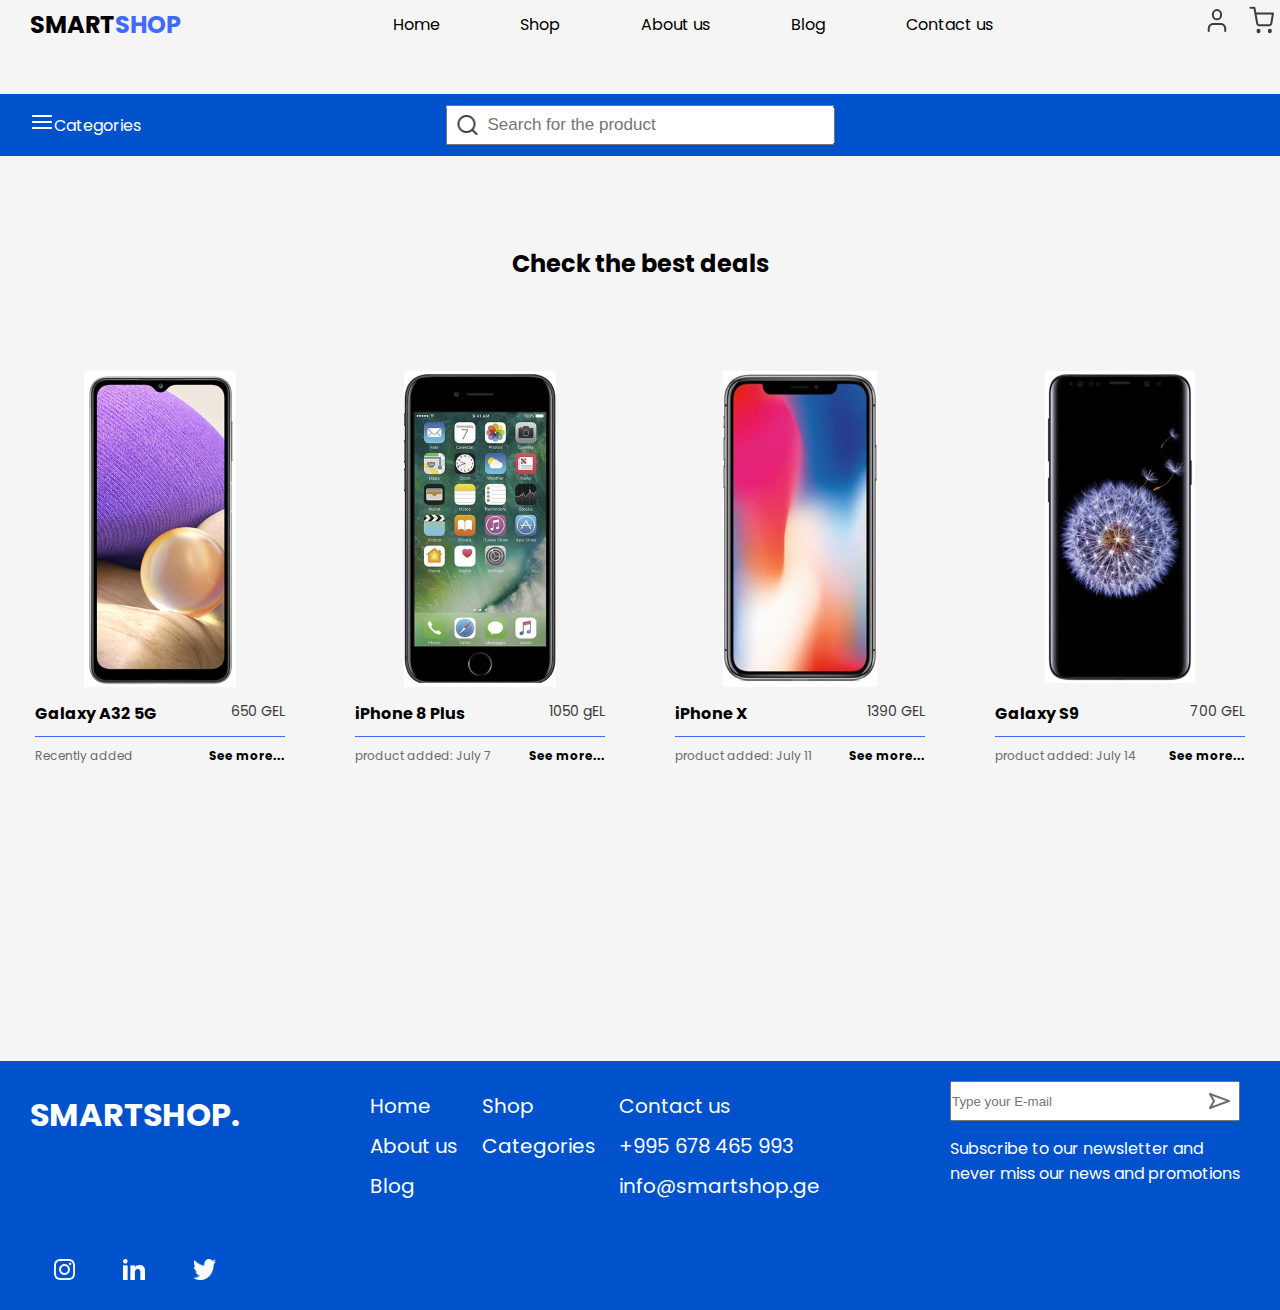
<file: index.html>
<!DOCTYPE html>
<html lang="en">
<head>
  <meta charset="UTF-8">
  <meta http-equiv="X-UA-Compatible" content="IE=edge">
  <meta name="viewport" content="width=device-width, initial-scale=1.0">
  <link rel="preconnect" href="https://fonts.googleapis.com">
<link rel="preconnect" href="https://fonts.gstatic.com" crossorigin>
<link href="https://fonts.googleapis.com/css2?family=Poppins&display=swap" rel="stylesheet">
  <link rel="stylesheet" href="css/style.css">
  <title>Main</title>
</head>
<body>

  <header>
    <div class="navbar-left">
      <a href="index.html">SMART<span>SHOP</span></a>
    </div>
    <nav class="navbar">
      <ul class="nav-item">
        <li class="nav-items"><a href="#">Home</a></li>
        <li class="nav-items"><a href="index.html">Shop</a></li>
        <li class="nav-items"><a href="about.html">About us</a></li>
        <li class="nav-items"><a href="blog.html">Blog</a></li>
        <li class="nav-items"><a href="contact.html">Contact us</a></li>
      </ul>
    </nav>
    <div class="navbar-right">
      <div class="navbar-right-left">
        <img src="img/user.svg" alt="">
      </div>
      <div class="navbar-right-right">
        <img src="img/shop.svg" alt="">
      </div>
    </div>
  </header>


  <main>
    <section class="top-section">
      <div class="top-section-hamburger">
        <div class="hamburger-left">
          <img src="img/hamburger.png" alt="">
        </div>
        <div class="hamburger-right">
          <span>Categories</span>
        </div>
      </div>
      <div class="input">
        <input type="text" placeholder="Search for the product">
        <img src="img/search.png">
      </div>
    </section>
    <div class="section-middle-section">
      <h2>Check the best deals</h2>
    </div>
    <section class="bottom-section">
      <div class="bottom-section-first">
        <div class="bottom-section-first-top"></div>
        <div class="bottom-section-first-bottom">
          <div class="bottom-top">
            <h4 class="phone-name">Galaxy A32 5G</h4>
            <p class="price">650 GEL</p>
          </div>
          <div class="bottom-bottom">
            <p class="add">Recently added</p>
            <h6 class="see-more">See more...</h6>
          </div>
        </div>
      </div>
      <div class="bottom-section-second">
        <div class="bottom-section-second-top"></div>
        <div class="bottom-section-second-bottom">
          <div class="bottom-top">
            <h4 class="phone-name">iPhone 8 Plus</h4>
            <p class="price">1050 gEL</p>
          </div>
          <div class="bottom-bottom">
            <p class="add">product added: July 7</p>
            <h6 class="see-more">See more...</h6>
          </div>
        </div>
      </div>
      <div class="bottom-section-third">
        <div class="bottom-section-third-top"></div>
        <div class="bottom-section-first-bottom">
          <div class="bottom-top">
            <h4 class="phone-name">iPhone X</h4>
            <p class="price">1390 GEL</p>
          </div>
          <div class="bottom-bottom">
            <p class="add">product added: July 11</p>
            <h6 class="see-more">See more...</h6>
          </div>
        </div>
      </div>
      <div class="bottom-section-fourth">
        <div class="bottom-section-fourth-top"></div>
        <div class="bottom-section-fourth-bottom">
          <div class="bottom-top">
            <h4 class="phone-name">Galaxy S9</h4>
            <p class="price">700 GEL</p>
          </div>
          <div class="bottom-bottom">
            <p class="add">product added: July 14</p>
            <h6 class="see-more">See more...</h6>
          </div>
        </div>
      </div>
    </section>
  </main>

  <footer>
    <div class="footer-left">
      <div class="footer-left-top">
        <h1>SMARTSHOP.</h1>
      </div>
      <div class="footer-right-top">
        <img src="img/Instagram.png" alt="">
        <img src="img/linkedin.png" alt="">
        <img src="img/twitter.png" alt="">
      </div>
    </div>
    <div class="footer-middle">
      <div class="footer-middle-top">
        <p>Home</p>
        <p>About us</p>
        <p>Blog</p>
      </div>
      <div class="footer-middle-middle">
        <p>Shop</p>
        <p>Categories</p>
      </div>
      <div class="footer-middle-bottom">
        <p>Contact us</p>
        <p>+995 678 465 993</p>
        <p>info@smartshop.ge</p>
      </div>
    </div>
    <div class="footer-right">
      <div class="footer-inp">
        <input type="text" placeholder="Type your E-mail">
        <img src="img/last-input.png" alt="">
      </div>
      <div class="footer-right-bottom">
        <p>Subscribe to our newsletter and never 
          miss our news and promotions</p>
      </div>
    </div>
  </footer>

</body>
</html>
</file>
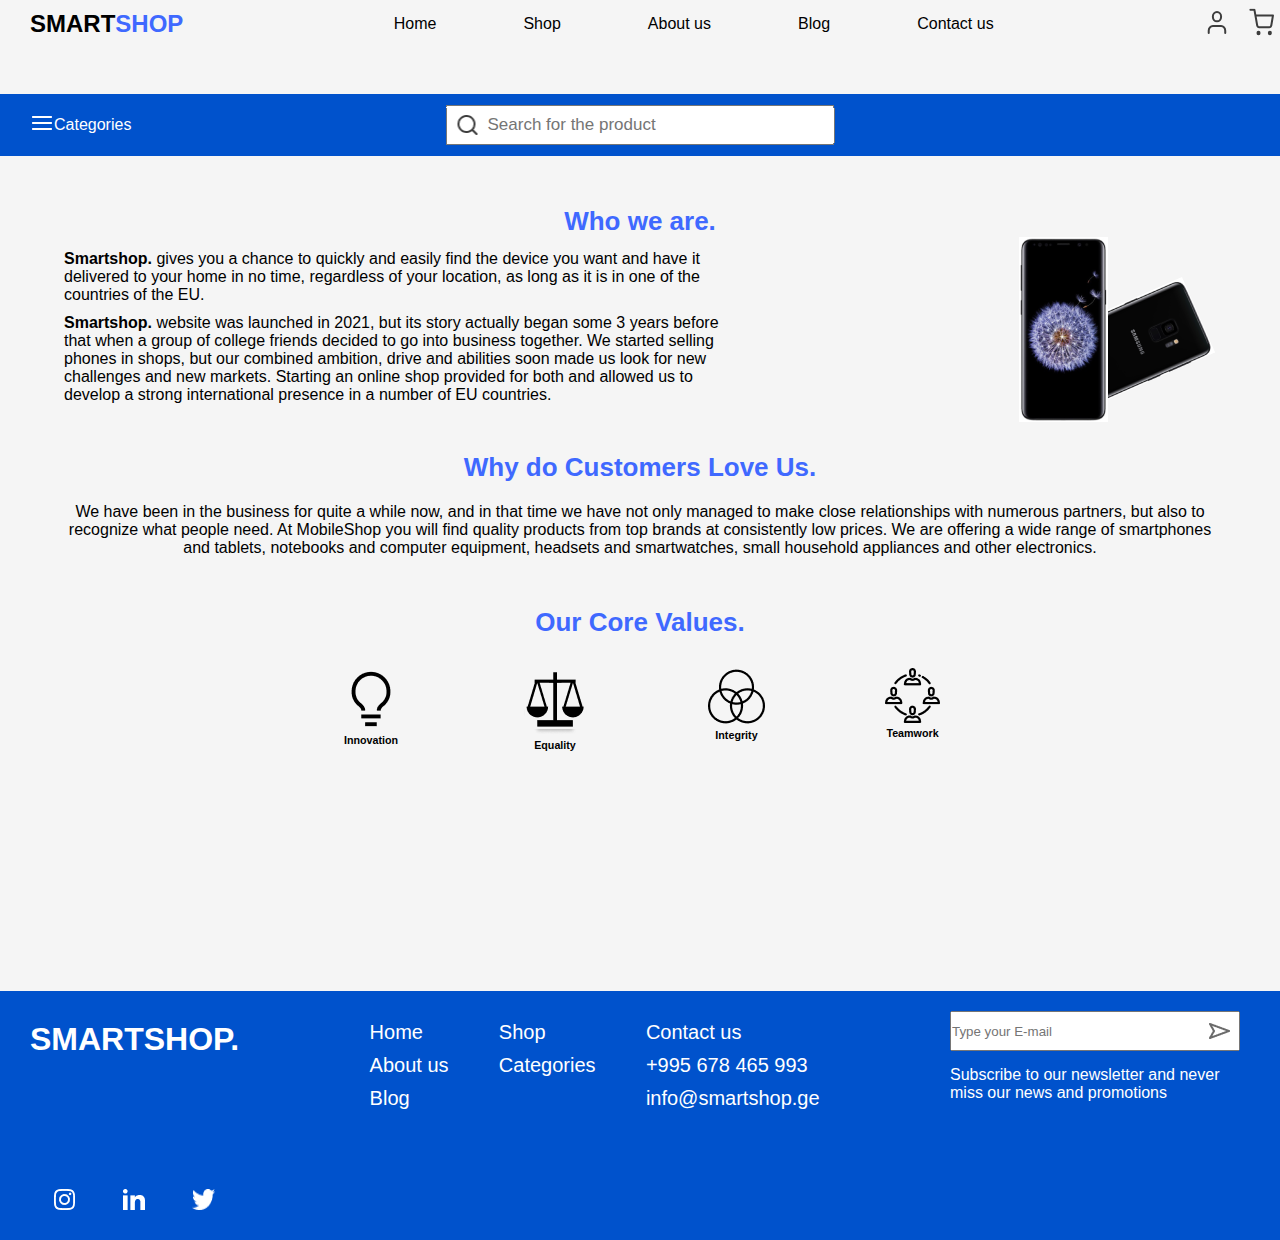
<file: about.html>
<!DOCTYPE html>
<html lang="en">
<head>
  <meta charset="UTF-8">
  <meta http-equiv="X-UA-Compatible" content="IE=edge">
  <meta name="viewport" content="width=device-width, initial-scale=1.0">
  <link rel="stylesheet" href="css/style.css">
  <title>About</title>
</head>
<body>
  <header>
    <div class="navbar-left">
      <a href="#">SMART<span>SHOP</span></a>
    </div>
    <nav class="navbar">
      <ul class="nav-item">
        <li class="nav-items"><a href="index.html">Home</a></li>
        <li class="nav-items"><a href="#">Shop</a></li>
        <li class="nav-items"><a href="about.html">About us</a></li>
        <li class="nav-items"><a href="blog.html">Blog</a></li>
        <li class="nav-items"><a href="contact.html">Contact us</a></li>
      </ul>
    </nav>
    <div class="navbar-right">
      <div class="navbar-right-left">
        <img src="img/user.svg" alt="">
      </div>
      <div class="navbar-right-right">
        <img src="img/shop.svg" alt="">
      </div>
    </div>
  </header>

  <main>
    <section class="top-section">
      <div class="top-section-hamburger">
        <div class="hamburger-left">
          <img src="img/hamburger.png" alt="">
        </div>
        <div class="hamburger-right">
          <span>Categories</span>
        </div>
      </div>
      <div class="input">
        <input type="text" placeholder="Search for the product">
        <img src="img/search.png">
      </div>
    </section>

    <section class="about-section-middle-top">
      <h2>Who we are.</h2>
      <div class="about-section-middle-top-flex">
        <div class="about-section-middle-top-flex-left">
          <p><span>Smartshop.</span> gives you a chance to quickly and easily find the device you want and have it delivered to your home in no time, regardless of your location, as long as it is in one of the countries of the EU.</p>
          <p><span>Smartshop.</span> website was launched in 2021, but its story actually began some 3 years before that when a group of college friends decided to go into business together. We started selling phones in shops, but our combined ambition, drive and abilities soon made us look for new challenges and new markets. Starting an online shop provided for both and allowed us to develop a strong international presence in a number of EU countries.</p>
        </div>
        <div class="about-section-middle-top-flex-right">
          <img src="img/about-phones.png" alt="">
        </div>
      </div>
    </section>

    <section class="about-section-middle-middle">
      <h2>Why do Customers Love Us.</h2>
      <div class="about-section-middle-middle-bottom">
        <p>We have been in the business for quite a while now, and in that time we have not only managed to make close relationships with numerous partners, but also to recognize what people need. At MobileShop you will find quality products from top brands at consistently low prices. We are offering a wide range of smartphones and tablets, notebooks and computer equipment, headsets and smartwatches, small household appliances and other electronics.</p>
      </div>
    </section>

    <section class="about-section-middle-bottom">
      <h2>Our Core Values.</h2>
      <div class="about-section-middle-bottom-flex">
        <div class="about-section-middle-flex-part">
          <div class="about-section-middle-flex-part-top">
            <img src="img/innovation.png" alt="">
          </div>
          <div class="about-section-middle-flex-part-bottom">
            <h6>Innovation</h6>
          </div>
        </div>
        <div class="about-section-middle-flex-part">
          <div class="about-section-middle-flex-part-top">
            <img src="img/equality.png" alt="">
          </div>
          <div class="about-section-middle-flex-part-bottom">
            <h6>Equality</h6>
          </div>
        </div>
        <div class="about-section-middle-flex-part">
          <div class="about-section-middle-flex-part-top">
            <img src="img/integrity.png" alt="">
          </div>
          <div class="about-section-middle-flex-part-bottom">
            <h6>Integrity</h6>
          </div>
        </div>
        <div class="about-section-middle-flex-part">
          <div class="about-section-middle-flex-part-top">
            <img src="img/teamwork.png" alt="">
          </div>
          <div class="about-section-middle-flex-part-bottom">
            <h6>Teamwork</h6>
          </div>
        </div>
      </div>
    </section>

  </main>

  <footer>
    <div class="footer-left">
      <div class="footer-left-top">
        <h1>SMARTSHOP.</h1>
      </div>
      <div class="footer-right-top">
        <img src="img/Instagram.png" alt="">
        <img src="img/linkedin.png" alt="">
        <img src="img/twitter.png" alt="">
      </div>
    </div>
    <div class="footer-middle">
      <div class="footer-middle-top">
        <p>Home</p>
        <p>About us</p>
        <p>Blog</p>
      </div>
      <div class="footer-middle-middle">
        <p>Shop</p>
        <p>Categories</p>
      </div>
      <div class="footer-middle-bottom">
        <p>Contact us</p>
        <p>+995 678 465 993</p>
        <p>info@smartshop.ge</p>
      </div>
    </div>
    <div class="footer-right">
      <div class="footer-inp">
        <input type="text" placeholder="Type your E-mail">
        <img src="img/last-input.png" alt="">
      </div>
      <div class="footer-right-bottom">
        <p>Subscribe to our newsletter and never 
          miss our news and promotions</p>
      </div>
    </div>
  </footer>
  
</body>
</html>
</file>
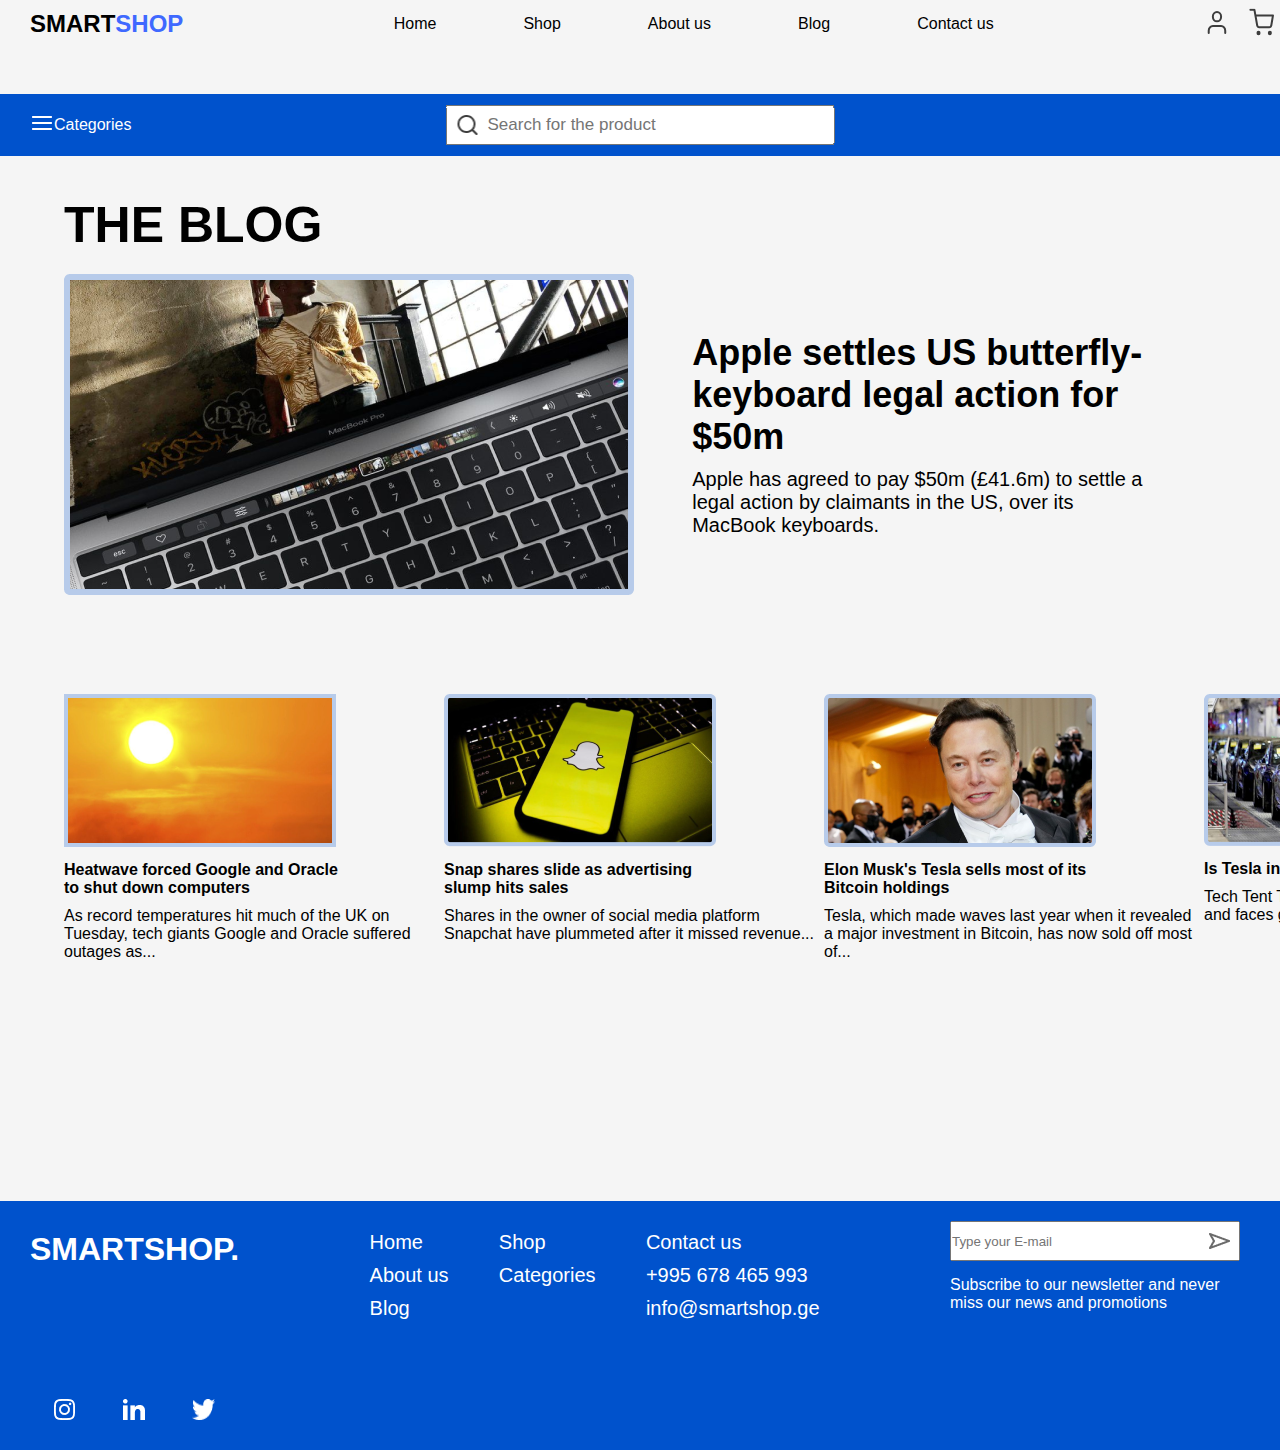
<file: blog.html>
<!DOCTYPE html>
<html lang="en">
<head>
  <meta charset="UTF-8">
  <meta http-equiv="X-UA-Compatible" content="IE=edge">
  <meta name="viewport" content="width=device-width, initial-scale=1.0">
  <link rel="stylesheet" href="css/style.css">
  <title>Blog</title>
</head>
<body>
  <header>
    <div class="navbar-left">
      <a href="#">SMART<span>SHOP</span></a>
    </div>
    <nav class="navbar">
      <ul class="nav-item">
        <li class="nav-items"><a href="#">Home</a></li>
        <li class="nav-items"><a href="#">Shop</a></li>
        <li class="nav-items"><a href="about.html">About us</a></li>
        <li class="nav-items"><a href="blog.html">Blog</a></li>
        <li class="nav-items"><a href="contact.html">Contact us</a></li>
      </ul>
    </nav>
    <div class="navbar-right">
      <div class="navbar-right-left">
        <img src="img/user.svg" alt="">
      </div>
      <div class="navbar-right-right">
        <img src="img/shop.svg" alt="">
      </div>
    </div>
  </header>

  <main>
    <section class="top-section">
      <div class="top-section-hamburger">
        <div class="hamburger-left">
          <img src="img/hamburger.png" alt="">
        </div>
        <div class="hamburger-right">
          <span>Categories</span>
        </div>
      </div>
      <div class="input">
        <input type="text" placeholder="Search for the product">
        <img src="img/search.png">
      </div>
    </section>

    <section class="blog-section-middle-top">
      <h1>THE BLOG</h1>
      <div class="blog-section-middle-top-flex">
        <div class="blog-section-middle-top-part">
          <img src="img/blog-computer.png" alt="">
        </div>
        <div class="blog-section-middle-top-part">
          <h2>Apple settles US butterfly-keyboard legal action for $50m</h2>
          <p>Apple has agreed to pay $50m (£41.6m) to settle a legal action by claimants in the US, over its MacBook keyboards.</p>
        </div>
      </div>

      <div class="blog-section-middle-bottom">
        <div class="blog-section-middle-bottom-part">
          <img src="img/blog-sun.png" alt="">
          <h4>Heatwave forced Google and Oracle to shut down computers</h4>
          <p>As record temperatures hit much of the UK on Tuesday, tech giants Google and Oracle suffered outages as...</p>
        </div>
        <div class="blog-section-middle-bottom-part">
          <img src="img/blog-snapchat.png" alt="">
          <h4>Snap shares slide as advertising slump hits sales</h4>
          <p>Shares in the owner of social media platform Snapchat have plummeted after it missed revenue...</p>
        </div>
        <div class="blog-section-middle-bottom-part">
          <img src="img/blog-elon.png" alt="">
          <h4>Elon Musk's Tesla sells most of its Bitcoin holdings</h4>
          <p>Tesla, which made waves last year when it revealed a major investment in Bitcoin, has now sold off most of...</p>
        </div>
        <div class="blog-section-middle-bottom-part">
          <img src="img/blog-tesla.png" alt="">
          <h4>Is Tesla in trouble?</h4>
          <p>Tech Tent Tesla has abandoned its Bitcoin investment and faces greater challenges from arrivals - we ask...</p>
        </div>
      </div>

    </section>
  </main>

  <footer>
    <div class="footer-left">
      <div class="footer-left-top">
        <h1>SMARTSHOP.</h1>
      </div>
      <div class="footer-right-top">
        <img src="img/Instagram.png" alt="">
        <img src="img/linkedin.png" alt="">
        <img src="img/twitter.png" alt="">
      </div>
    </div>
    <div class="footer-middle">
      <div class="footer-middle-top">
        <p>Home</p>
        <p>About us</p>
        <p>Blog</p>
      </div>
      <div class="footer-middle-middle">
        <p>Shop</p>
        <p>Categories</p>
      </div>
      <div class="footer-middle-bottom">
        <p>Contact us</p>
        <p>+995 678 465 993</p>
        <p>info@smartshop.ge</p>
      </div>
    </div>
    <div class="footer-right">
      <div class="footer-inp">
        <input type="text" placeholder="Type your E-mail">
        <img src="img/last-input.png" alt="">
      </div>
      <div class="footer-right-bottom">
        <p>Subscribe to our newsletter and never 
          miss our news and promotions</p>
      </div>
    </div>
  </footer>
</body>
</html>
</file>
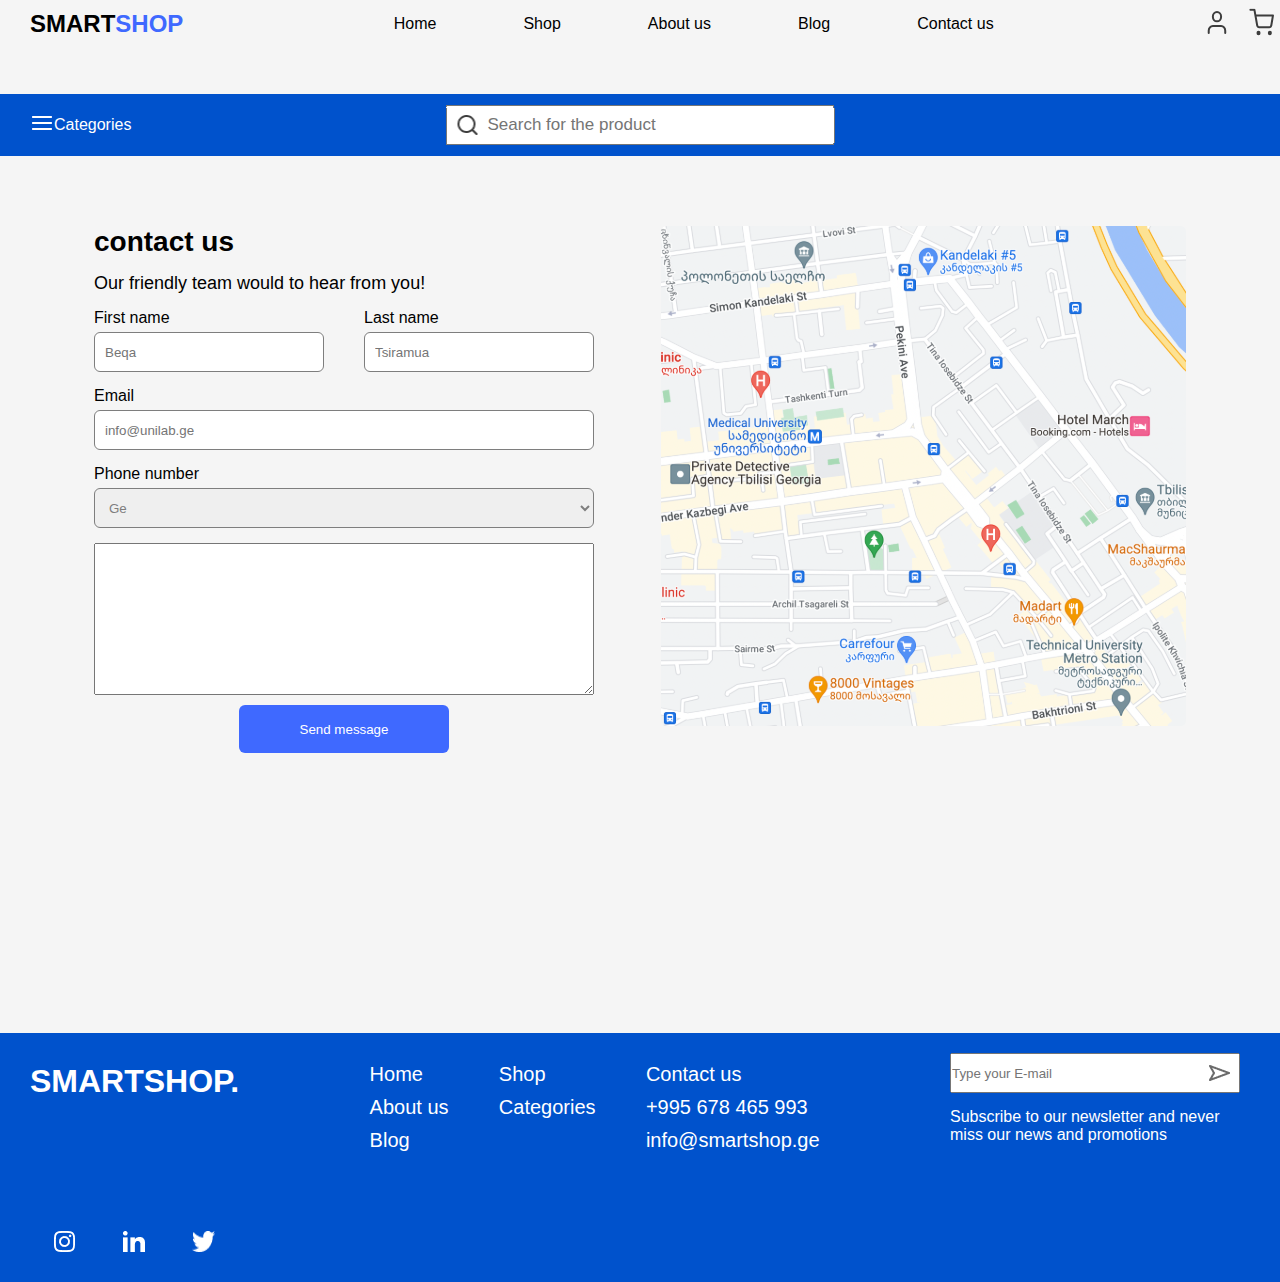
<file: contact.html>
<!DOCTYPE html>
<html lang="en">
<head>
  <meta charset="UTF-8">
  <meta http-equiv="X-UA-Compatible" content="IE=edge">
  <meta name="viewport" content="width=device-width, initial-scale=1.0">
  <link rel="stylesheet" href="css/style.css">
  <title>Document</title>
</head>
<body>
  <header>
    <div class="navbar-left">
      <a href="#">SMART<span>SHOP</span></a>
    </div>
    <nav class="navbar">
      <ul class="nav-item">
        <li class="nav-items"><a href="index.html">Home</a></li>
        <li class="nav-items"><a href="#">Shop</a></li>
        <li class="nav-items"><a href="about.html">About us</a></li>
        <li class="nav-items"><a href="blog.html">Blog</a></li>
        <li class="nav-items"><a href="contact.html">Contact us</a></li>
      </ul>
    </nav>
    <div class="navbar-right">
      <div class="navbar-right-left">
        <img src="img/user.svg" alt="">
      </div>
      <div class="navbar-right-right">
        <img src="img/shop.svg" alt="">
      </div>
    </div>
  </header>

  <main>
    <section class="top-section">
      <div class="top-section-hamburger">
        <div class="hamburger-left">
          <img src="img/hamburger.png" alt="">
        </div>
        <div class="hamburger-right">
          <span>Categories</span>
        </div>
      </div>
      <div class="input">
        <input type="text" placeholder="Search for the product">
        <img src="img/search.png">
      </div>
    </section>

    <div class="contact-middle-section">
      <div class="contact-middle-section-left">
        <h3>contact us</h3>
        <p>Our friendly team would to hear from you!</p>
        <form class="contact-form">
          <div class="top-inps">
            <div class="top-inps-left">
              <label>First name</label>
              <input class="top-inputs" type="text" placeholder="Beqa">
            </div>
            <div class="top-inps-right">
              <label for="">Last name</label>
              <input class="top-inputs" type="text" placeholder="Tsiramua">
            </div>
        </div>
          <label for="">Email</label>
          <input type="Email" placeholder="info@unilab.ge">
          <label for="">Phone number</label>
          <select>
            <option>Ge</option>
          </select>
          <textarea name="" id="" cols="30" rows="10"></textarea>
          <button>Send message</button>
        </form>
      </div>
      <div class="contact-middle-section-right">
        <img src="img/contact-map.svg" alt="">
      </div>
    </div>
  </main>

  <footer>
    <div class="footer-left">
      <div class="footer-left-top">
        <h1>SMARTSHOP.</h1>
      </div>
      <div class="footer-right-top">
        <img src="img/Instagram.png" alt="">
        <img src="img/linkedin.png" alt="">
        <img src="img/twitter.png" alt="">
      </div>
    </div>
    <div class="footer-middle">
      <div class="footer-middle-top">
        <p>Home</p>
        <p>About us</p>
        <p>Blog</p>
      </div>
      <div class="footer-middle-middle">
        <p>Shop</p>
        <p>Categories</p>
      </div>
      <div class="footer-middle-bottom">
        <p>Contact us</p>
        <p>+995 678 465 993</p>
        <p>info@smartshop.ge</p>
      </div>
    </div>
    <div class="footer-right">
      <div class="footer-inp">
        <input type="text" placeholder="Type your E-mail">
        <img src="img/last-input.png" alt="">
      </div>
      <div class="footer-right-bottom">
        <p>Subscribe to our newsletter and never 
          miss our news and promotions</p>
      </div>
    </div>
  </footer>
</body>
</html>
</file>
<file: css/style.css>
* {
  margin: 0;
  padding: 0;
  box-sizing: border-box;
}

body {
  background-color: #F5F5F5;
  font-family: 'Poppins', sans-serif;
}

header {
  height: 48px;
  display: flex;
  justify-content: space-between;
  align-items: center;
  padding-left: 30px;
  padding-right: 6px;
}

a {
  text-decoration: none;
  color: #000;
}

ul {
  list-style: none;
}

.nav-item {
  display: flex;
  justify-content: space-between;
  width: 600px;
}

.nav-items a:hover {
  color:#0052CC;
  text-decoration: underline;
}



.navbar-right {
  height: 100%;
  display: flex;
  justify-content: space-between;
  width: 70px;
  align-items: center;
}

.navbar-left > a {
  font-weight: bold;
  font-size: 24px;
}

.navbar-left span {
  color: #3F69FF;
}

main {
  margin-top: 46px;
}

.top-section {
  height: 62px;
  background-color: #0052CC;
  position: relative;
}

.top-section-hamburger {
  display: flex;
  align-items: center;
  height: 100%;
  padding-left: 30px;
}

.top-section-hamburger span {
  color: #fff;
}

.input input {
  width: 389px;
  height: 40px;
  padding-left: 40px;
  font-size: 17px;
}

.input input:focus {
  outline: none;
}

.input {
  position: absolute;
  top: 50%;
  left: 50%;
  transform: translate(-50%, -50%);
}

.input img {
  position: absolute;
  left: 10px;
  top: 50%;
  transform: translateY(-50%);
}

.bottom-section {
  display: flex;
  justify-content: space-around;
}

.section-middle-section {
  margin: 90px 0;
}

.section-middle-section h2 {
  text-align: center;
}

.bottom-section > div {
  width: 250px;
  height: 450px;
}


.bottom-section-first-top {
  width: 250px;
  height: 330px;
  background: url("..//img/galaxy-a32_front.png");
  background-repeat: no-repeat;
  background-position: top;
}
.bottom-section-first-top:hover {
  width: 250px;
  height: 330px;
  background: url("..//img/galaxy-a32_back.png");
  background-repeat: no-repeat;
  background-position: top;
}

.bottom-section-second-top {
  width: 250px;
  height: 330px;
  background: url("..//img/iphone-8_front.png");
  background-repeat: no-repeat;
  background-position: top;
}
.bottom-section-second-top:hover {
  width: 250px;
  height: 330px;
  background: url("..//img/iphone-8_back.png");
  background-repeat: no-repeat;
  background-position: top;
}

.bottom-section-third-top {
  width: 250px;
  height: 330px;
  background: url("..//img/iphone-x_front.png");
  background-repeat: no-repeat;
  background-position: top;
}
.bottom-section-third-top:hover {
  width: 250px;
  height: 330px;
  background: url("..//img/iphone-x_back.png");
  background-repeat: no-repeat;
  background-position: top;
}

.bottom-section-fourth-top {
  width: 250px;
  height: 330px;
  background: url("..//img/galaxy-s9_front.png");
  background-repeat: no-repeat;
  background-position: top;
}
.bottom-section-fourth-top:hover {
  width: 250px;
  height: 330px;
  background: url("..//img/galaxy-s9_back.png");
  background-repeat: no-repeat;
  background-position: top;
}

.bottom-top {
  display: flex;
  justify-content: space-between;
  border-bottom: 1px solid #3F69FF;
  padding-bottom: 10px;
}

.bottom-bottom {
  display: flex;
  justify-content: space-between;
  padding-top: 10px;
}

.phone-name {
  font-size: 16px;
}

.price {
  font-size: 14px;
  color: #373737;
}

.add {
  color: #6A6A6A;
  font-size: 12px;
}

.see-more {
  font-size: 12px;
}

footer {
  margin-top: 240px;
  height: 249px;
  background-color: #0052CC;
  display: flex;
  justify-content: space-between;
  align-items: center;
  padding: 30px;
  position: relative;
}

.footer-left{
  display: flex;
  flex-direction: column;
  height: 100%;
  justify-content: space-between;
}

.footer-right-top {
  display: flex;
  justify-content: space-around;
}

.footer-middle {
  display: flex;
  width: 450px;
  justify-content: space-between;
  align-items: flex-start;
  height: 100%;
}

.footer-middle p {
  margin-bottom: 10px;
  font-size: 20px;
}

.footer-inp {
  position: absolute;
  top: 20px;
}

.footer-inp input {
  width: 290px;
  height: 40px;
}

.footer-inp img {
  position: absolute;
  right: 10px;
  top: 50%;
  transform: translateY(-50%);
}

.footer-right-bottom {
  width: 300px;
  color: #fff;
  margin-top: -50px;
}

.footer-left-top h1 {
  color: #fff;
  font-weight: bold;
}

.footer-middle p {
  color: #fff;
}







/******* ABOUT PART *******/

.about-section-middle-top {
  margin-top: 50px; 
}

.about-section-middle-top > h2, .about-section-middle-middle > h2,.about-section-middle-bottom > h2 {
  color: #3F69FF;
  font-size: 26px;
  text-align: center;
}

.about-section-middle-top-flex {
  width: 90%;
  display: flex;
  justify-content: space-between;
  align-items: center;
  margin-left: auto;
  margin-right: auto;
}


.about-section-middle-top-flex-left p {
  width: 70%;
  margin-bottom: 10px;
}

.about-section-middle-top-flex-left span {
  font-weight: bold;
}

.about-section-middle-middle {
  width: 90%;
  margin: 25px auto 0;
}

.about-section-middle-middle p {
  margin-top: 20px;
  text-align: center;
}

.about-section-middle-bottom {
  width: 90%;
  margin:auto;
  margin-top: 50px;
}

.about-section-middle-bottom-flex {
  margin-top: 30px;
  display: flex;
  justify-content: center;
}

.about-section-middle-flex-part {
  display: flex;
  flex-direction: column;
  align-items: center;
  margin: 0 60px;
}



.blog-section-middle-top {
  width: 90%;
  margin: 40px auto;
}

.blog-section-middle-top > h1 {
  font-size: 50px;
}

.blog-section-middle-top-flex {
  margin-top: 20px;
  display: flex;
  justify-content: space-between;
}

.blog-section-middle-top-part > h2 {
  font-size: 36px;
  font-weight: bold;  
}

.blog-section-middle-top-part h2, .blog-section-middle-top-part p {
  width: 80%;
}

.blog-section-middle-top-part p {
  font-size: 20px;
  margin-top: 10px;
}

.blog-section-middle-top-part {
  display: flex;
  flex-direction: column;
  height: 320px;
  align-items: center;
  justify-content: center;
}

.blog-section-middle-bottom {
  margin-top: 100px;
  display: flex;
  justify-content: space-between;
}

.blog-section-middle-bottom-part h4 {
  margin: 10px 0;
  width: 290px;
}

.blog-section-middle-bottom-part p {
  width: 380px;
}

.contact-middle-section {
  width: 90%;
  margin: 40px auto;
  display: flex;
  justify-content: space-between;
  padding: 30px;

}

.contact-middle-section-left {
  width: 500px;
}

.contact-form {
  display: flex;
  flex-direction: column;
}

.contact-form input, select{
  color: #7E7E7E;
  width: 100%;
  border-radius: 6px;
  border: 1px solid #7E7E7E;
  padding-left: 10px;
  height: 40px;
  margin-bottom: 15px;
  outline: none;
}



.top-inputs {
  width: 230px !important;
}

.contact-form label {
  display: block;
  font-size: 16px;
  margin-bottom: 5px;
}

.top-inps {
  display: flex;
  justify-content: space-between;
}


.contact-middle-section-left p {
  font-size: 18px;
  margin: 15px 0;
}

.contact-middle-section-left h3 {
  font-size: 28px;
}

.contact-form button {
  width: 210px;
  height: 48px;
  color: #fff;
  background-color: #3F69FF;
  border: none;
  border-radius: 6px;
  display: block;
  margin: 10px auto;
}

textarea {
  outline: none;
}
.contact-middle-section-right img {
  height: 500px;
}
</file>
